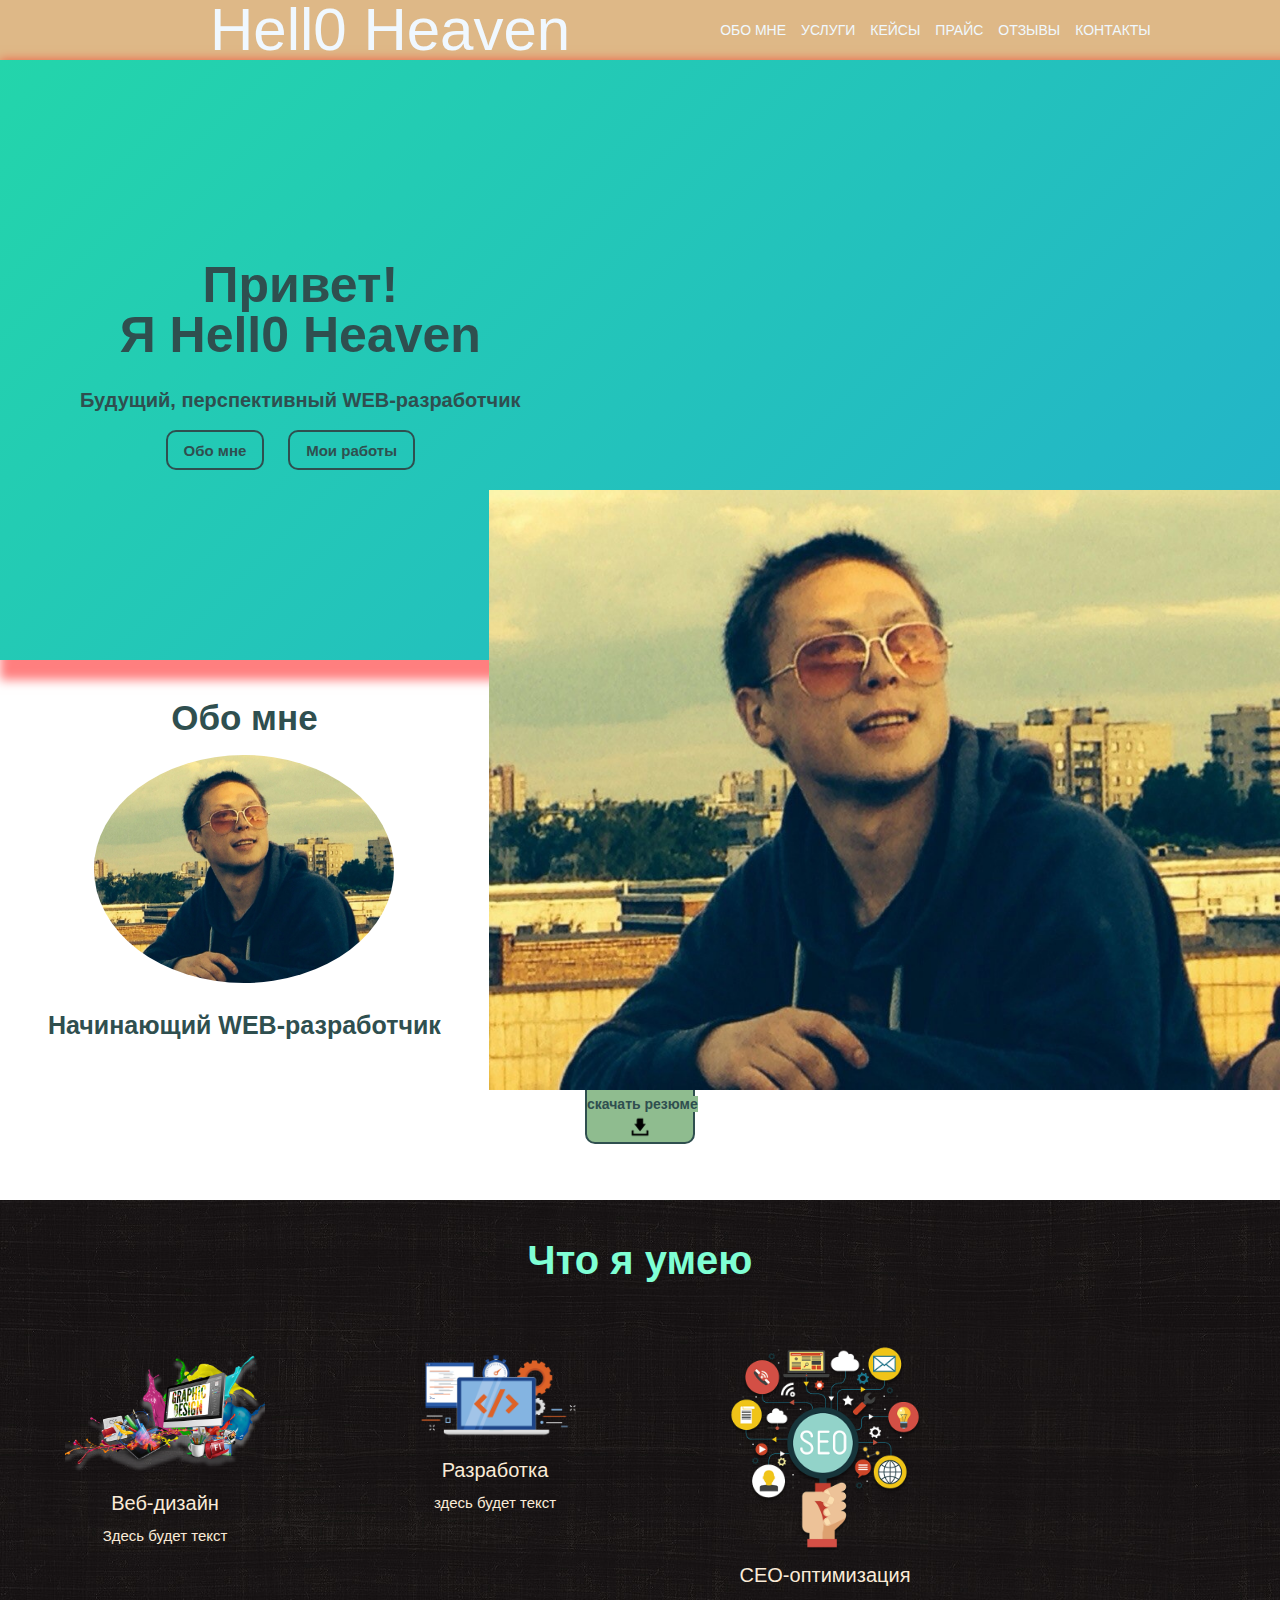
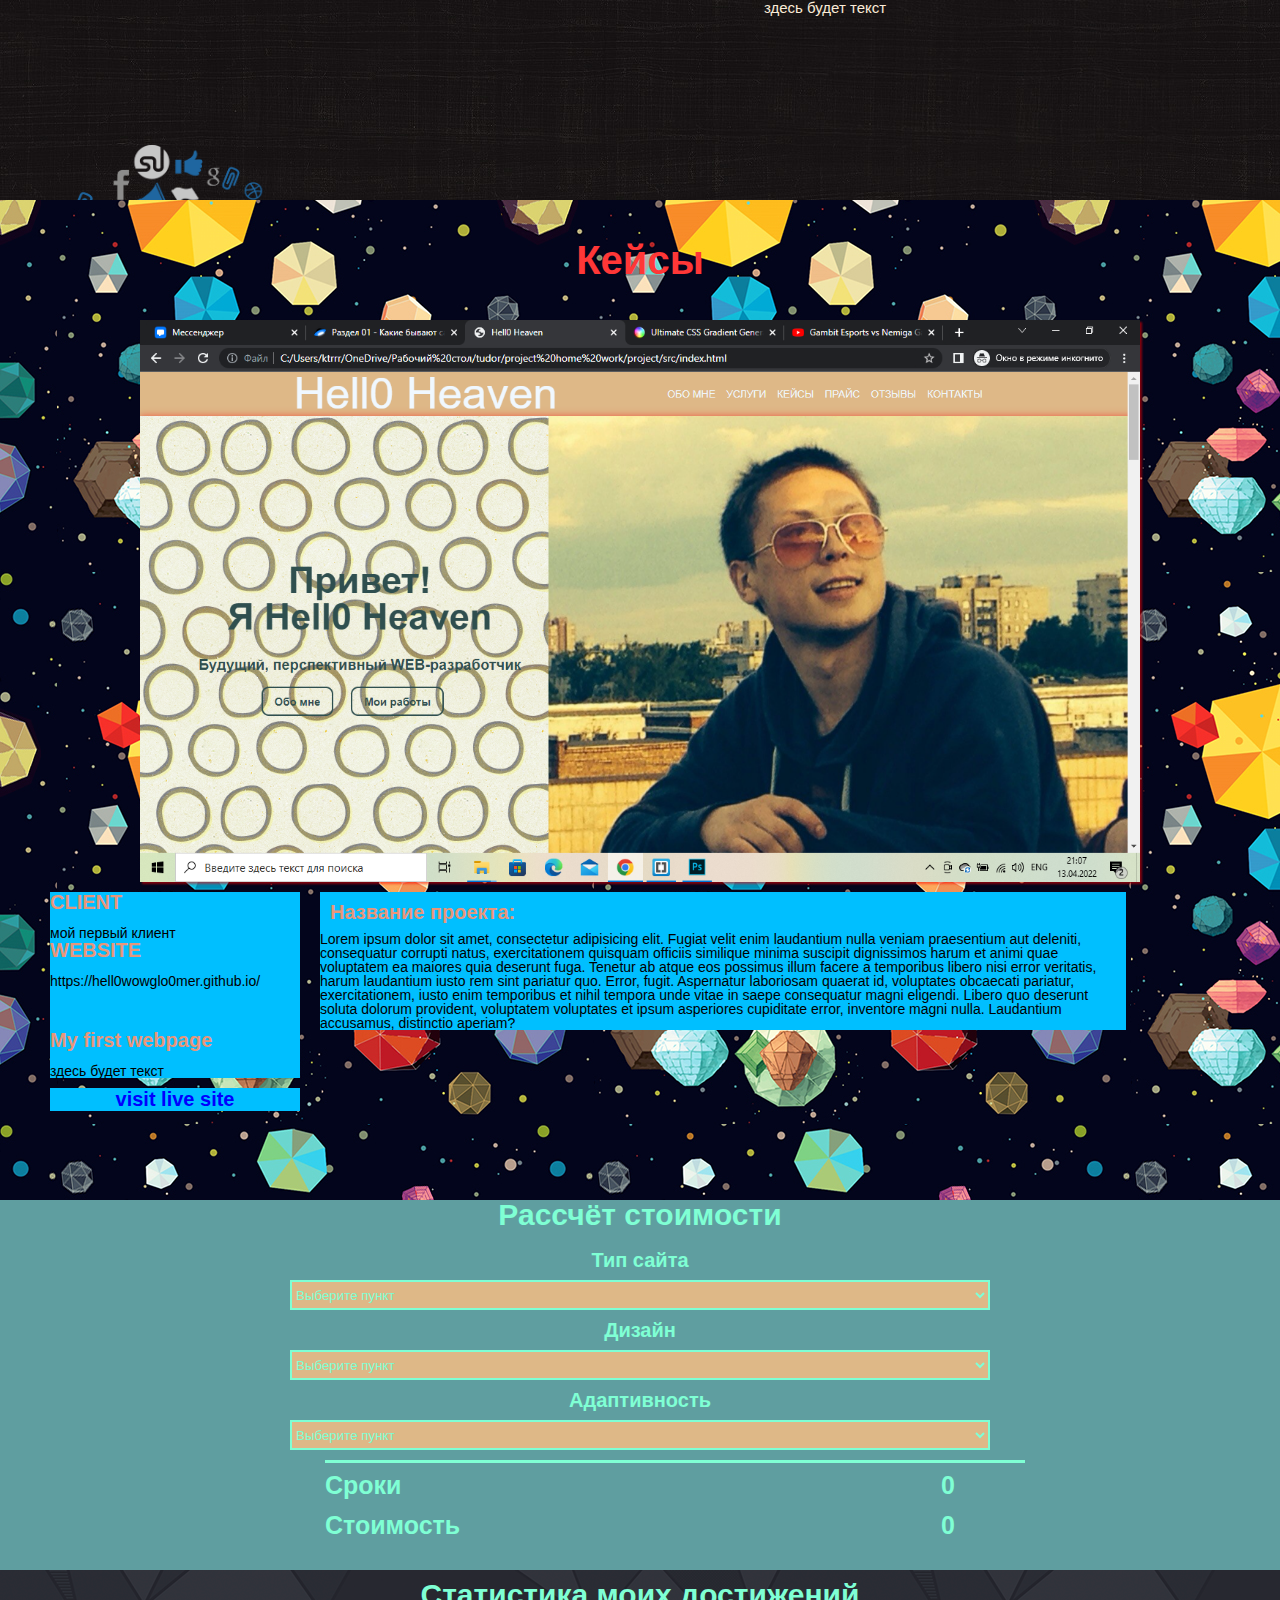
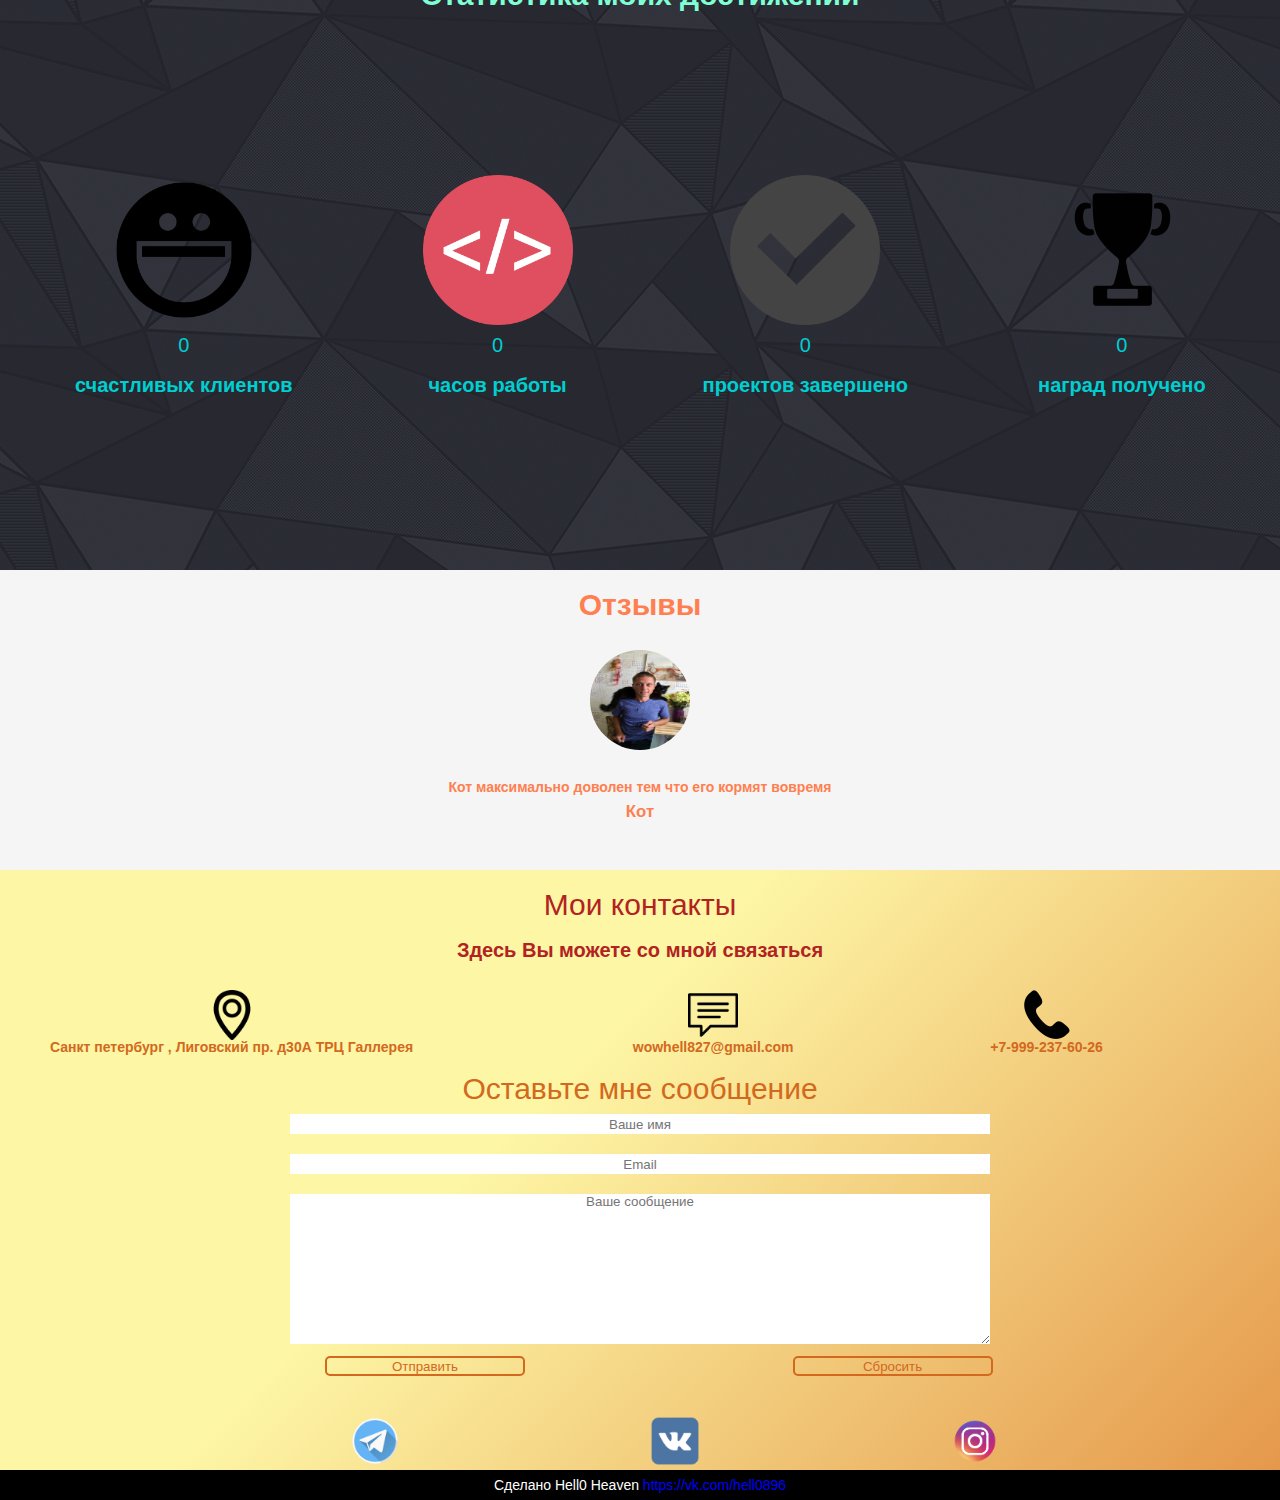
<file: src/index.html>
<!DOCTYPE html>
<html lang="en">

<head>
    <meta charset="UTF-8">
    <title>Hell0 Heaven</title>
    <link rel="stylesheet" href="css/reset.css">
    <link rel="stylesheet" href="css/style.css">
</head>

<body>
    <header>
        <nav>
            <div class="logo">
                <h1>Hell0 Heaven</h1>
            </div>
            <div class="menu">
                <ul>
                    <li>
                        <h2>Обо мне</h2>
                    </li>
                    <li>
                        <h2>Услуги</h2>
                    </li>
                    <li>
                        <h2>Кейсы</h2>
                    </li>
                    <li>
                        <h2>Прайс</h2>
                    </li>
                    <li>
                        <h2>Отзывы</h2>
                    </li>
                    <li>
                        <h2>Контакты</h2>
                    </li>

                </ul>
            </div>
        </nav>
    </header>
    <div class="main">
        <div class="title__container">
            <h2 class="privet">Привет! <br> Я Hell0 Heaven</h2>
            <h4 id="future"> Будущий, перспективный WEB-разработчик</h4>
            <div id="buttons1">
                <input id="about_me" type="submit" value="Обо мне">
                <input id="my_jobs" type="submit" value="Мои работы">

            </div>
        </div>
        <img id="photo1" src="img/TflVurRmMnA.jpg" width="230" alt="">
    </div>
    <div>
        <div class="tittle__container2">
            <h2 id="about_me">Обо мне</h2>
            <div><img id="photo_min" src="img/TflVurRmMnA.jpg" width="300" alt=""></div>
            <div id="webbb"><span>Начинающий WEB-разработчик</span></div>
            <div id="button_resume"><input id="buttton" type="submit" value="скачать резюме">
                <img src="img/kisspng-computer-icons-logo-download-incoming-5b2fe3dddadc97.0723560515298651818965.png" alt="" width="30">
            </div>
        </div>
    </div>
    <div class="tittle__container3">
        <div>
            <h2 id="what">Что я умею</h2>
        </div>
        <div class="whatinside"><img src="img/5a28f2dbbe8d21.6197881315126330517805.png" alt="" width="200">
            <div class="span"><span>
                    <h2 class="what1"> Веб-дизайн</h2> <br> Здесь будет текст
                </span></div>
        </div>
        <div class="whatinside"><img src="img/pngwing.com.png" alt="" width="200">
            <div class="span"><span>
                    <h2 class="what1">Разработка</h2> <br> здесь будет текст
                </span></div>
        </div>
        <div class="whatinside"><img src="img/pngwing.com%20(1).png" alt="" width="200">
            <div class="span"><span>
                    <h2 class="what1">CEO-оптимизация</h2> <br>здесь будет текст
                </span></div>
        </div>
        <div class="whatinside"><img src="img/5a2d70eb76cb96.6117309415129274674866.png" alt="" width="200">
            <div class="span"><span>
                    <h2 class="what1">Маркетинг</h2> <br>здесь будет текст
                </span></div>
        </div>

    </div>
    <div class="tittle__container4">
        <div id="caises">
            <h2 id="caises2">Кейсы</h2>
        </div>
        <div>
            <img class="screen" src="img/2022-04-13_21-07-08.png" alt="" width="1000px">
        </div>
        <div>
            <div id="mfc">
                <h2 class="aaa1">CLIENT</h2> <br>мой первый клиент <br>
                <h2 class="aaa1">WEBSITE</h2><br>
                <div><a href="https://hell0wowglo0mer.github.io" target="_blank">https://hell0wowglo0mer.github.io/</a></div>
            </div>
        </div>
        <div id="projectname">
            <div>
                <h2 id="prjnm">Название проекта:</h2>
            </div>
            <div>Lorem ipsum dolor sit amet, consectetur adipisicing elit. Fugiat velit enim laudantium nulla veniam praesentium aut deleniti, consequatur corrupti natus, exercitationem quisquam officiis similique minima suscipit dignissimos harum et animi quae voluptatem ea maiores quia deserunt fuga. Tenetur ab atque eos possimus illum facere a temporibus libero nisi error veritatis, harum laudantium iusto rem sint pariatur quo. Error, fugit. Aspernatur laboriosam quaerat id, voluptates obcaecati pariatur, exercitationem, iusto enim temporibus et nihil tempora unde vitae in saepe consequatur magni eligendi. Libero quo deserunt soluta dolorum provident, voluptatem voluptates et ipsum asperiores cupiditate error, inventore magni nulla. Laudantium accusamus, distinctio aperiam?</div>
        </div>
        <div id="mfw"><span>
                <h2 class="aaa1">My first webpage</h2> <br>здесь будет текст
            </span></div>
        <div><input id="visitbutton" type="submit" value="visit live site"></div>
    </div>
    <div id="pay">
        <div>
            <h2 id="payh2">Рассчёт стоимости</h2>
        </div>
        <div id="tip">
            <span>
                <h2 id="tiph2">Тип сайта</h2>
            </span>
            <select name="list1" id="listtip">
                <option value="option0"> Выберите пункт</option>
                <option value="option1"> option 1</option>
                <option value="option2"> option 2</option>
                <option value="option3"> option 3</option>
                <option value="option4"> option 4</option>
            </select>
        </div>
        <div id="design">
            <span>
                <h2 id="designh2">Дизайн</h2>
            </span>
            <select name="list2" id="listdesign">
                <option value="option0"> Выберите пункт</option>
                <option value="option1"> option 1</option>
                <option value="option2"> option 2</option>
                <option value="option3"> option 3</option>
                <option value="option4"> option 4</option>
            </select>
        </div>
        <div id="adapt">
            <span>
                <h2 id="adapth2">Адаптивность</h2>
            </span>
            <select name="list3" id="listadapt">
                <option value="option0"> Выберите пункт</option>
                <option value="option1"> option 1</option>
                <option value="option2"> option 2</option>
                <option value="option3"> option 3</option>
                <option value="option4"> option 4</option>
            </select>
        </div>
        <div id="strip"></div>
        <div>
            <div id="time">Сроки</div>
            <div id="time1">0</div>
        </div>
        <div>
            <div id="cash">Стоимость</div>
            <div id="cash1">0</div>
        </div>
    </div>
    <div id="stat">
        <div>
            <h2 id="stath2">Статистика моих достижений</h2>
        </div>
        <div id="statelements">
            <div>
                <img src="img/pngegg.png" alt="" width="150">
                <div id="happy"><span>
                        <h2>0</h2> <br> счастливых клиентов
                    </span></div>
            </div>
            <div><img src="img/pngegg%20(1).png" alt="" width="150">
                <div id="hours"><span>
                        <h2>0</h2> <br> часов работы
                    </span></div>
            </div>
            <div><img src="img/pngwing.com%20(2).png" alt="" width="150">
                <div id="ends"><span>
                        <h2>0</h2> <br> проектов завершено
                    </span></div>
            </div>
            <div>
                <img src="img/kisspng-trophy-computer-icons-clip-art-award-5abb194da1f095.5261624915222111496633.png" alt="" width="150">
                <div id="trof"><span>
                        <h2>0</h2> <br>наград получено
                    </span></div>
            </div>
        </div>
    </div>
    <div id="otz">
        <div>
            <h2 id="otzh2">Отзывы</h2>
        </div>
        <div id="otz1">
            <div><img id="otz1img" src="img/gIduiHxlFLE.jpg" alt="" width="100"></div>
            <div id="otz1text"><span> Кот максимально доволен тем что его кормят вовремя <br>
                    <div id="cat"><big>Кот</big></div>
                </span></div>
        </div>
    </div>
    <div id="contacts">
        <div id="contactsh2">
            <h2>Мои контакты</h2>
        </div>
        <div id="contactsthere"><span>Здесь Вы можете со мной связаться</span></div>
        <div id="contactselements">
            <div id="myadr">
                <div><img src="img/kisspng-symbol-logo-computer-icons-geolocation-5ae810642567b8.4976341715251579881532.png" alt="" width="50"></div>
                <div><span>Санкт петербург , Лиговский пр. д30А ТРЦ Галлерея</span></div>
            </div>
            <div id="mymail">
                <div><a href="wowhell827@gmail.com" target="_blank"><img src="img/sms.png" alt="" width="50"></a></div>
                <div><span>wowhell827@gmail.com</span></div>
            </div>
            <div id="myphone">
                <div><img src="img/tel.png" alt="" width="50"></div>
                <div><span>+7-999-237-60-26</span></div>
            </div>
        </div>
        <div>
            <div id="message">
                <div>
                    <span id="messageh2">
                        <h2>Оставьте мне сообщение</h2>
                    </span>
                </div>
                <form id="formm" action="malto:glo0mer@mail.ru" enctype="text/plain">
                    <div>
                        <div><input id="yourname" type="subtitle" placeholder="Ваше имя"></div>
                        <div><input id="yourmail" type="subtitle" placeholder="Email"></div>
                        <div><textarea name="" id="yourmessage" cols="30" rows="10" placeholder="Ваше сообщение"></textarea></div>
                        <div id="gowid"><input id="go" type="submit" value="Отправить"></div>
                        <div id="resetwid"><input id="reset" type="reset" value="Сбросить" form="formm"></div>
                    </div>
                </form>
                <div id="icons">
                    <div id="tgic"><img src="img/pngwing.com%20(3).png" alt="" width="50"></div>
                    <div id="vkic"><a href="https://vk.com/hell0896" target="_blank"> <img src="img/pngwing.com%20(4).png" alt="" width="50"></a></div>
                    <div id="instic"><img src="img/kisspng-computer-icons-logo-instagram-blog-akita-5b2ffdee6d0502.8875915015298718544466.png" alt="" width="50"></div>
                </div>
            </div>
        </div>
    </div>
    </div>

    <footer>
        <span>Сделано Hell0 Heaven</span> <a id="vkk" href="https://vk.com/hell0896"> https://vk.com/hell0896</a>
    </footer>


</body>

</html>
</file>
<file: src/css/style.css>
body {
    font-family: sans-serif
}

nav {
    width: 100%;
    height: 60px;
    background-color: burlywood;

}

.logo {
    font-size: 60px;
    line-height: 60px;
    color: aliceblue;
    float: left;
    padding-left: 210px;
}

.menu {
    float: left;
    padding-left: 150px;
}

.menu li {
    float: left;
    margin-right: 15px;
    color: aliceblue;
    text-transform: uppercase;
    line-height: 60px;
}

.main {
    width: 100%;
    height: 600px;
    background: linear-gradient(-45deg, #ee7752, #e73c7e, #23a6d5, #23d5ab);
    background-size: 400% 400%;
    animation: gradient 15s ease infinite;
    color: darkslategray;
    box-shadow: 10px 10px 10px 10px rgb(255,0,0,0.5);
}
@keyframes gradient {
    0% {
        background-position: 0% 50%;
    }
    50% {
        background-position: 100% 50%;
    }
    100% {
        background-position: 0% 50%;
    }
}

.title__container {
    float: left;
    margin: 200px 0px 0px 80px;
    text-align: center;
}

#photo1 {
    height: 100%;
    width: auto;
    float: right;
}

.privet {
    font-size: 50px;
    font-weight: bold;
    margin-bottom: 30px;
}
#future {
    font-size: 20px;
    font-weight: 600;    
}
#buttons1 input {
    text-align: center;
    height: 40px;
    color: darkslategray;
    font-size:15px;
    font-weight: bold;
    margin-top: 20px;
    margin-right: 20px;
    background: none;
    border: 2px solid darkslategray;
    border-radius: 10px;
    padding: 0px 16px; 
    opacity: 1
}
#buttons1 input:hover {
    opacity: 0.5
}
.tittle__container2 {
    width: 100%;
    height: 500px;
    text-align: center;
}
#about_me {
    font-size: 35px;
    color: darkslategrey;
    margin-top: 40px;
    margin-bottom: 20px;
    font-weight: 700;
    }
#photo_min {
    border-radius: 50%
}
#webbb {
    margin-top:30px;
    font-size: 25px;
    font-weight: 600;
    color: darkslategrey
}
#button_resume {
    margin-top: 30px;
    border: 2px solid darkslategrey ;
    border-radius: 10px;
    margin-left: 585px;
    margin-right: 585px;
    background-color: darkseagreen;
    opacity: 1
}
#button_resume:hover {
    opacity: 0.5
}
#buttton {
    background-color: darkseagreen;
    margin-top: 6px;
    color: darkslategrey;
    font-size: 14px;
    font-weight: bold;
    box-sizing: border-box;    
}
.tittle__container3 {
    width: 100%;
    height: 600px;
    float: left;
    background: url(../img/themes/dark-wood.jpg)    
}
#what {
    text-align: center;
    font-size: 40px;
    font-weight: bold;
    color: aquamarine;
    padding-top: 40px;
}
.tittle__container3>.whatinside {
    float: left;
    padding: 65px;
    text-align: center;
}
.tittle__container3>.whatinside:hover {
    -webkit-transform: scale(1.2);
  -ms-transform: scale(1.2);
  transform: scale(1.2);
}
.span {
    padding-top: 15px;
    color: antiquewhite;
    font-size: 15px;
}
.what1 {
    font-size: 20px
}
.tittle__container4 {
    width: 100%;
    height: 1000px;
    float: left;
    background: url(../img/themes/asteroids.jpg)
}
.screen {
    display: block;
    margin-left: auto;
    margin-right: auto;
    box-shadow: 2px 2px 2px  rgb(255,0,0,0.5)
}
#caises {
    text-align: center;
    font-size: 40px;
    font-style: normal;
    padding: 40px;   
}
#caises2 {
    font-weight: bold;
    color: rgb(255,55,55)
}
#mfc {
    width: 250px;
    background-color: deepskyblue;
    margin-left: 50px;
    margin-top: 10px;
        float: left;
}
.aaa1 {
    font-size: 20px;
    font-weight: bolder;
    color: darksalmon
}
#mfw {
    width: 250px;
     background-color: deepskyblue;
    margin-left: 50px;
    margin-top: 10px;
    
}
#visitbutton {
    width: 250px;
     background-color: deepskyblue;
    margin-left: 50px;
    margin-top: 10px;
    font-size: 20px;
    font-weight: bold;
    color: blue
}
#projectname {
    float: left;
    background-color: deepskyblue;
    width: 63%;
    height: auto;
    margin-top: 10px;
    margin-left: 20px;    
}
#prjnm {
    font-size: 20px;
    font-weight: bold;
    color: darksalmon;
    margin: 10px;
}
#pay {
    height: 1950px;
    background-color: cadetblue;
}
#payh2 {
    text-align: center;
    font-size: 30px;
    color: aquamarine;
    font-weight: bold;
    margin: 20px;
}
#tip {
    text-align: center;
}
#tiph2 {
    font-size: 20px;
    color: aquamarine;
    font-weight: bold;
}
#listtip {
    width: 700px;
    height: 30px;
    background-color: burlywood;
    border: 2px solid aquamarine;
    margin: 10px;
    color: aquamarine; 
    opacity: 1;
}
#listtip:hover {
    opacity: 0.5;
}
#design {
    text-align: center
}
#designh2 {
    font-size: 20px;
    color: aquamarine;
    font-weight: bold;
}
#listdesign {
     width: 700px;
    height: 30px;
    background-color: burlywood;
    border: 2px solid aquamarine;
    margin: 10px;
    color: aquamarine;
    opacity: 1
}
#listdesign:hover {
    opacity: 0.5
}
#adapt {
    text-align: center
}
#adapth2 {
    font-size: 20px;
    color: aquamarine;
    font-weight: bold;
}
#listadapt {
      width: 700px;
    height: 30px;
    background-color: burlywood;
    border: 2px solid aquamarine;
    margin: 10px;
    color: aquamarine;
    opacity: 1
}
#listadapt:hover {
    opacity: 0.5
}
#strip {
    margin-left: 325px;
    width: 700px;
    height: 3px;
    background-color: aquamarine
}

#time {
    height: auto;
    width: 350px;
    margin-left: 325px;
    font-size: 25px;
    font-weight: bold;
    color: aquamarine;
    float: left
}
#time1 {
    text-align: end;
    margin-right: 325px;
     font-size: 25px;
    font-weight: bold;
    color: aquamarine;
    margin-top: 10px;
    height: auto
}
#cash {
     height: auto;
    width: 350px;
    margin-left: 325px;
    font-size: 25px;
    font-weight: bold;
    color: aquamarine;
    float: left
}
#cash1 {
    text-align: end;
    margin-right: 325px;
     font-size: 25px;
    font-weight: bold;
    color: aquamarine;
    margin-top: 15px;
    height: auto
}
#stat {
    background: url(../img/themes/shattered-island.gif);
    height: 600px;
}
#stath2 {
    text-align: center;
    color: aquamarine;
    font-size: 30px;
    font-weight: bold;
    padding-top: 10px
}
#statelements {
    margin-left: 10px;
    margin-top: 100px
}
#statelements>div {
     float: left;
    padding: 65px;
    text-align: center;
}
#statelements>div:hover {
     -webkit-transform: scale(1.2);
  -ms-transform: scale(1.2);
  transform: scale(1.2);
}
#happy {
    font-size: 20px;
    color: darkturquoise;
    margin-top: 10px;
    font-weight: bold
}
#hours {
    font-size: 20px;
    color: darkturquoise;
    margin-top: 10px;
    font-weight: bold
}
#ends {
    font-size: 20px;
    color: darkturquoise;
    margin-top: 10px;
    font-weight: bold
}
#trof {
    font-size: 20px;
    color: darkturquoise;
    margin-top: 10px;
    font-weight: bold
}
#otz {
    background-color: whitesmoke;
    height: 300px;
}
#otzh2 {
    text-align: center;
    padding-top: 20px;
    font-size: 30px;
    font-weight: bold;
    color: coral;
}
#otz1 {
    text-align: center;
    margin-top: 30px
}
#otz1img {
    width:100px;
    height: 100px;
    border: 0px solid red;
    border-radius: 50%;
    margin-bottom: 30px
}
#cat {
    margin-top: 10px
}
#otz1text {
    color: coral;
    font-weight: 600
}
#contacts {
    background-color:/* Permalink - use to edit and share this gradient: https://colorzilla.com/gradient-editor/#fdf6a5+23,fdf6a5+23,fdf6a5+41,e5984b+100 */
background: #fdf6a5; /* Old browsers */
background: -moz-linear-gradient(-45deg,  #fdf6a5 23%, #fdf6a5 23%, #fdf6a5 41%, #e5984b 100%); /* FF3.6-15 */
background: -webkit-linear-gradient(-45deg,  #fdf6a5 23%,#fdf6a5 23%,#fdf6a5 41%,#e5984b 100%); /* Chrome10-25,Safari5.1-6 */
background: linear-gradient(135deg,  #fdf6a5 23%,#fdf6a5 23%,#fdf6a5 41%,#e5984b 100%); /* W3C, IE10+, FF16+, Chrome26+, Opera12+, Safari7+ */
filter: progid:DXImageTransform.Microsoft.gradient( startColorstr='#fdf6a5', endColorstr='#e5984b',GradientType=1 ); /* IE6-9 fallback on horizontal gradient */

    height: 600px
}
#contactsh2 {
    text-align: center;
    font-size: 30px;
    font-weight: bold;
    color: firebrick;
    padding-top: 20px
}
#contactsthere {
    text-align: center;
    font-size: 20px;
    font-weight: bold;
    color: firebrick;
    padding-top: 20px
}
#myadr {
    float: left;
    margin-left: 50px;
    text-align: center
}
#mymail {
   float: left;
    margin-left: 50px;
    text-align: center;
    width: 200px;margin-left: 200px
}
#myphone {
    margin-left: 50px;
    text-align: center
}
#contactselements {
    margin-top: 30px;
    color: chocolate;
    font-weight: bold
}
#message {
    text-align: center;
    margin-top: 20px;
}
#messageh2 {
   font-size: 30px;
    color: chocolate;
    font-weight: 900 
}
#yourname {
    width: 700px;
    height: 20px;
    margin: 10px;
    text-align: center
}
#yourmail {
    width: 700px;
    height: 20px;
    margin: 10px;
    text-align: center
}
#yourmessage {
    width: 700px;
    margin: 10px;
    text-align: center
}
#gowid {
    width: 200px;
    float: left;
    margin-left: 325px
}
#go {
    width: 200px;
    height: 20px;
    border: 2px solid chocolate;
    border-radius: 5px;
    background: none;
    color: chocolate
}
#resetwid {
 margin-right: 20px
  }
#reset {
     width: 200px;
    height: 20px;
    border: 2px solid chocolate;
    border-radius: 5px;
    background: none;
    color: chocolate;
}
#icons {
    margin-top: 40px
}
#tgic {
    width: 50px;
    margin-left: 350px;
    float: left
}
#vkic {
    width: 50px;
    margin-left: 250px;
    float: left
}
#instic {
    width: 50px;
    margin-left: 250px;
    float: left
}
footer {
    background: black;
    height: 30px;
    text-align: center;
    color: white;;
    line-height: 30px
}
#vkk {
    color: blue
}
</file>
